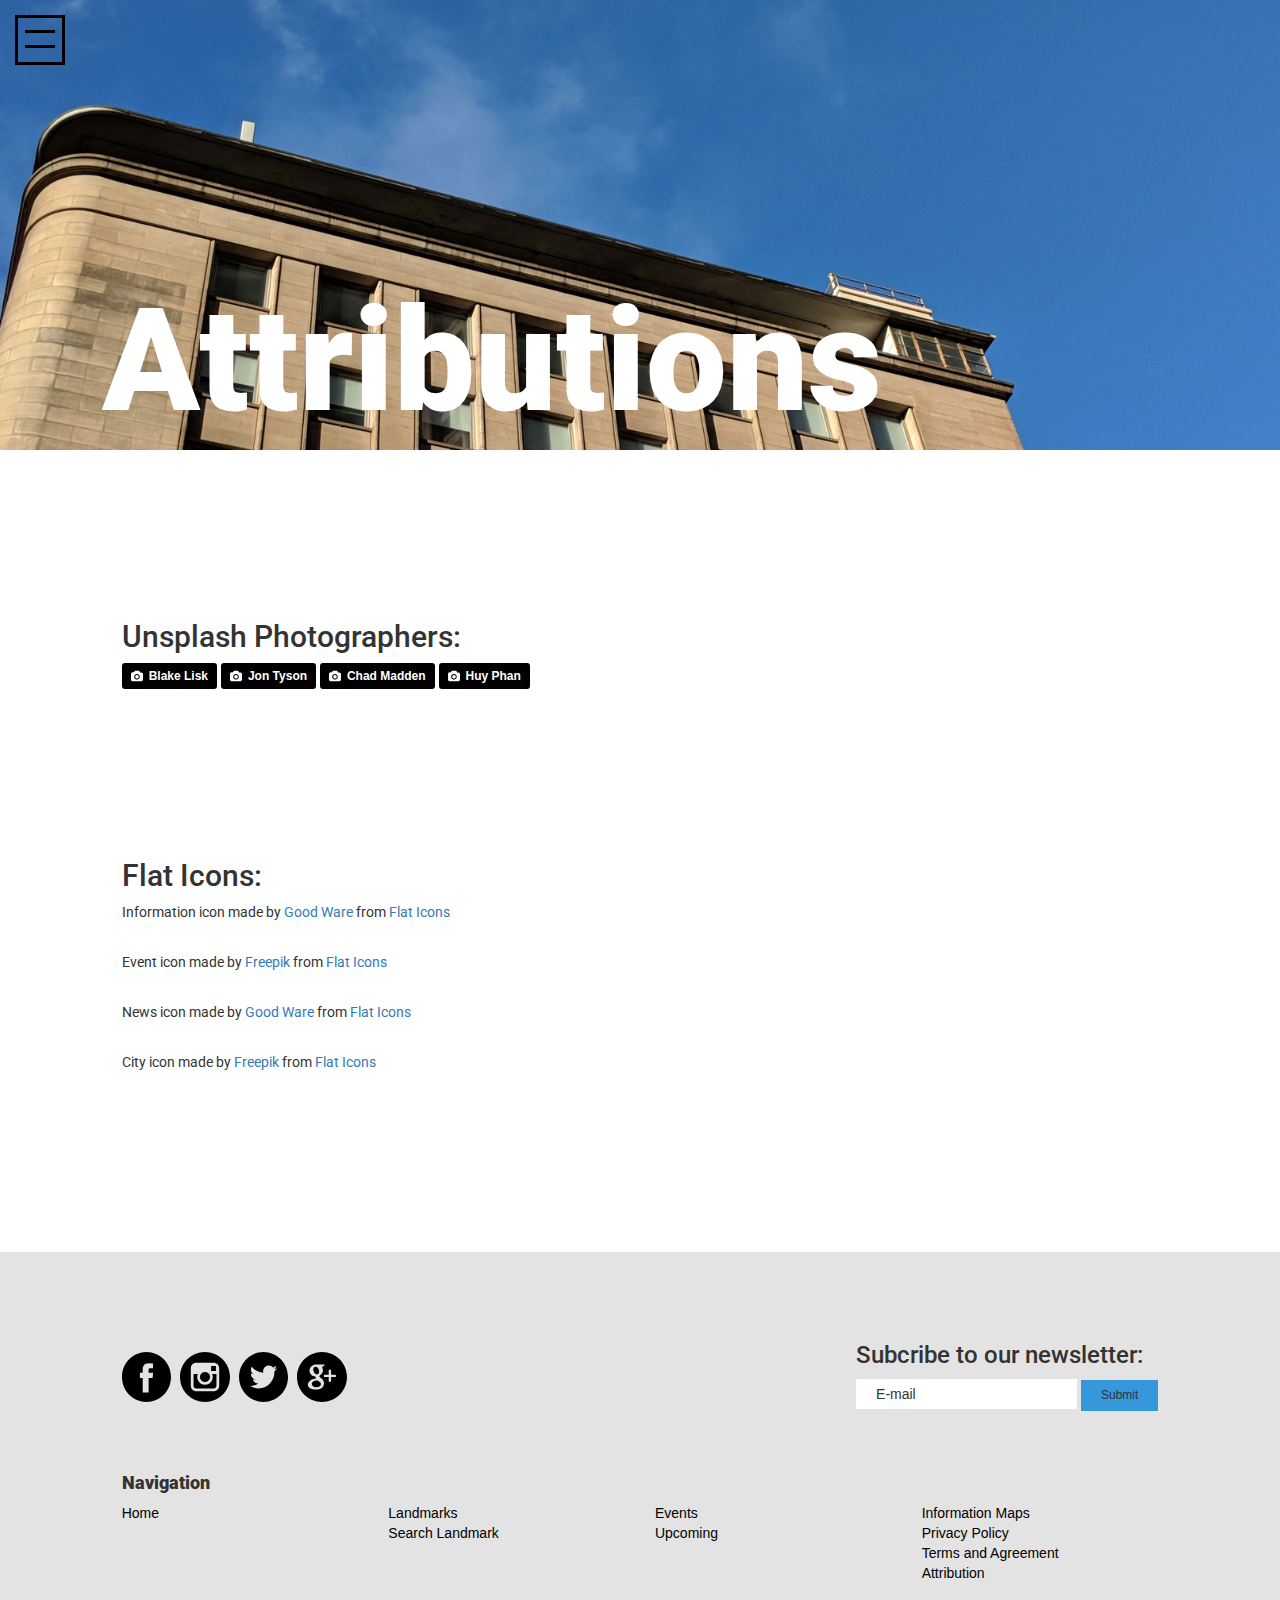
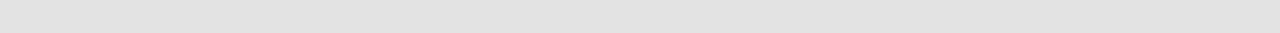
<file: attributions.html>
<!--
Filename: index.html
Description: This is the home page of wander melbourne
Date Created: 17/04/18
Author: Angelo T. Innocente
Last Updated: 17/04/18
Last Updated by: Angelo T. Innocente
Version Number:
Last Updated comments:
-->

<!DOCTYPE html>

<html lang="en">

<head>
    <meta charset="UTF-8">
    <meta name="viewport" content="width=device-width, initial-scale=1.0">
    <meta name="description" content="">
    <meta name="keywords" content="">
    <meta name="author" content="">
    
    <title>Wander Melbourne</title>

    <!-- HTML5 Shim and Respond.js IE8 support of HTML5 elements and media queries -->
	<!-- WARNING: Respond.js doesn't work if you view the page via file:// -->
	<!--[if lt IE 9]>
	<script src="https://oss.maxcdn.com/libs/html5shiv/3.7.0/html5shiv.js"></script>
	<script src="https://oss.maxcdn.com/libs/respond.js/1.4.2/respond.min.js"></script>
	<![endif]-->
    
    <!-- bootstrap CDN-->
    <link rel="stylesheet" href="https://maxcdn.bootstrapcdn.com/bootstrap/3.3.7/css/bootstrap.min.css" integrity="sha384-BVYiiSIFeK1dGmJRAkycuHAHRg32OmUcww7on3RYdg4Va+PmSTsz/K68vbdEjh4u" crossorigin="anonymous">
    
    <!-- Place custom fonts here -->
    <link href="https://fonts.googleapis.com/css?family=Roboto:400,900" rel="stylesheet">
    
    <!--site CSS -->
	<link rel="stylesheet" type="text/css" href="css/customstyles.css">
</head>

<body>
    
    <div class='container-fluid'>
        
       <!-- Hamburger button -->
        <div class='hamburgerButton fixed'>
            <span class='burgerLine1'></span>
            <span class='burgerLine2'></span>
        </div>
        
        <!-- Navigation menu -->
        <nav class='hamburgerContainer hiddenLeft'>
            <div class='backgroundYellow hamburgerContent containerShadow'>
                <ul class='navMargin'>
                    <li><a href='index.html' class='navLinkHeroText'><h2 class='bold largeText'>Wander<br>Melbourne</h2></a></li>
                    <li><a href='index.html' class="navLinkBlack"><h3>Home</h3></a></li>
                    <li><a href='landmarks.html' class="navLinkBlack"><h3>Landmarks</h3></a></li>
                    <li><a href='events.html' class="navLinkBlack"><h3>Events</h3></a></li>
                    <li><a href='404.html' class="navLinkBlack"><h3>News</h3></a></li>
                    <li><a href='information.html' class="navLinkBlack"><h3>Information</h3></a></li>
                </ul>
            </div>
        </nav>
        <div class='siteOverlay invisible'></div>
        <!-- End of Navigation -->

        <!-- Hero Section -->
        <div class='row'>
            <div class='heroImgAttr backgroundCenterFill'>
                <h1 class='heroText2 bold hugeText white'>Attributions</h1>
            </div>
        </div>
        <!-- End of Hero -->


        <div class='row' style='margin-top: 150px; margin-bottom: 50px;'>
            <div class='col-sm-1 col-md-1 col-lg-1'>
            </div>
            
            <!-- Content goes in here -->
            <div class='col-xs-12 col-sm-10 col-md-10 col-lg-10'>

            <h2>Unsplash Photographers: </h2>

            <a style="background-color:black;color:white;text-decoration:none;padding:4px 6px;font-family:-apple-system, BlinkMacSystemFont, &quot;San Francisco&quot;, &quot;Helvetica Neue&quot;, Helvetica, Ubuntu, Roboto, Noto, &quot;Segoe UI&quot;, Arial, sans-serif;font-size:12px;font-weight:bold;line-height:1.2;display:inline-block;border-radius:3px;" href="https://unsplash.com/@blakeliskphoto?utm_medium=referral&amp;utm_campaign=photographer-credit&amp;utm_content=creditBadge" target="_blank" rel="noopener noreferrer" title="Download free do whatever you want high-resolution photos from Blake Lisk"><span style="display:inline-block;padding:2px 3px;"><svg xmlns="http://www.w3.org/2000/svg" style="height:12px;width:auto;position:relative;vertical-align:middle;top:-1px;fill:white;" viewBox="0 0 32 32"><title>unsplash-logo</title><path d="M20.8 18.1c0 2.7-2.2 4.8-4.8 4.8s-4.8-2.1-4.8-4.8c0-2.7 2.2-4.8 4.8-4.8 2.7.1 4.8 2.2 4.8 4.8zm11.2-7.4v14.9c0 2.3-1.9 4.3-4.3 4.3h-23.4c-2.4 0-4.3-1.9-4.3-4.3v-15c0-2.3 1.9-4.3 4.3-4.3h3.7l.8-2.3c.4-1.1 1.7-2 2.9-2h8.6c1.2 0 2.5.9 2.9 2l.8 2.4h3.7c2.4 0 4.3 1.9 4.3 4.3zm-8.6 7.5c0-4.1-3.3-7.5-7.5-7.5-4.1 0-7.5 3.4-7.5 7.5s3.3 7.5 7.5 7.5c4.2-.1 7.5-3.4 7.5-7.5z"></path></svg></span><span style="display:inline-block;padding:2px 3px;">Blake Lisk</span></a>

            <a style="background-color:black;color:white;text-decoration:none;padding:4px 6px;font-family:-apple-system, BlinkMacSystemFont, &quot;San Francisco&quot;, &quot;Helvetica Neue&quot;, Helvetica, Ubuntu, Roboto, Noto, &quot;Segoe UI&quot;, Arial, sans-serif;font-size:12px;font-weight:bold;line-height:1.2;display:inline-block;border-radius:3px;" href="https://unsplash.com/@jontyson?utm_medium=referral&amp;utm_campaign=photographer-credit&amp;utm_content=creditBadge" target="_blank" rel="noopener noreferrer" title="Download free do whatever you want high-resolution photos from Jon Tyson"><span style="display:inline-block;padding:2px 3px;"><svg xmlns="http://www.w3.org/2000/svg" style="height:12px;width:auto;position:relative;vertical-align:middle;top:-1px;fill:white;" viewBox="0 0 32 32"><title>unsplash-logo</title><path d="M20.8 18.1c0 2.7-2.2 4.8-4.8 4.8s-4.8-2.1-4.8-4.8c0-2.7 2.2-4.8 4.8-4.8 2.7.1 4.8 2.2 4.8 4.8zm11.2-7.4v14.9c0 2.3-1.9 4.3-4.3 4.3h-23.4c-2.4 0-4.3-1.9-4.3-4.3v-15c0-2.3 1.9-4.3 4.3-4.3h3.7l.8-2.3c.4-1.1 1.7-2 2.9-2h8.6c1.2 0 2.5.9 2.9 2l.8 2.4h3.7c2.4 0 4.3 1.9 4.3 4.3zm-8.6 7.5c0-4.1-3.3-7.5-7.5-7.5-4.1 0-7.5 3.4-7.5 7.5s3.3 7.5 7.5 7.5c4.2-.1 7.5-3.4 7.5-7.5z"></path></svg></span><span style="display:inline-block;padding:2px 3px;">Jon Tyson</span></a>

            <a style="background-color:black;color:white;text-decoration:none;padding:4px 6px;font-family:-apple-system, BlinkMacSystemFont, &quot;San Francisco&quot;, &quot;Helvetica Neue&quot;, Helvetica, Ubuntu, Roboto, Noto, &quot;Segoe UI&quot;, Arial, sans-serif;font-size:12px;font-weight:bold;line-height:1.2;display:inline-block;border-radius:3px;" href="https://unsplash.com/@chadmadden?utm_medium=referral&amp;utm_campaign=photographer-credit&amp;utm_content=creditBadge" target="_blank" rel="noopener noreferrer" title="Download free do whatever you want high-resolution photos from Chad Madden"><span style="display:inline-block;padding:2px 3px;"><svg xmlns="http://www.w3.org/2000/svg" style="height:12px;width:auto;position:relative;vertical-align:middle;top:-1px;fill:white;" viewBox="0 0 32 32"><title>unsplash-logo</title><path d="M20.8 18.1c0 2.7-2.2 4.8-4.8 4.8s-4.8-2.1-4.8-4.8c0-2.7 2.2-4.8 4.8-4.8 2.7.1 4.8 2.2 4.8 4.8zm11.2-7.4v14.9c0 2.3-1.9 4.3-4.3 4.3h-23.4c-2.4 0-4.3-1.9-4.3-4.3v-15c0-2.3 1.9-4.3 4.3-4.3h3.7l.8-2.3c.4-1.1 1.7-2 2.9-2h8.6c1.2 0 2.5.9 2.9 2l.8 2.4h3.7c2.4 0 4.3 1.9 4.3 4.3zm-8.6 7.5c0-4.1-3.3-7.5-7.5-7.5-4.1 0-7.5 3.4-7.5 7.5s3.3 7.5 7.5 7.5c4.2-.1 7.5-3.4 7.5-7.5z"></path></svg></span><span style="display:inline-block;padding:2px 3px;">Chad Madden</span></a>

            <a style="background-color:black;color:white;text-decoration:none;padding:4px 6px;font-family:-apple-system, BlinkMacSystemFont, &quot;San Francisco&quot;, &quot;Helvetica Neue&quot;, Helvetica, Ubuntu, Roboto, Noto, &quot;Segoe UI&quot;, Arial, sans-serif;font-size:12px;font-weight:bold;line-height:1.2;display:inline-block;border-radius:3px;" href="https://unsplash.com/@huyphan2602?utm_medium=referral&amp;utm_campaign=photographer-credit&amp;utm_content=creditBadge" target="_blank" rel="noopener noreferrer" title="Download free do whatever you want high-resolution photos from Huy Phan"><span style="display:inline-block;padding:2px 3px;"><svg xmlns="http://www.w3.org/2000/svg" style="height:12px;width:auto;position:relative;vertical-align:middle;top:-1px;fill:white;" viewBox="0 0 32 32"><title>unsplash-logo</title><path d="M20.8 18.1c0 2.7-2.2 4.8-4.8 4.8s-4.8-2.1-4.8-4.8c0-2.7 2.2-4.8 4.8-4.8 2.7.1 4.8 2.2 4.8 4.8zm11.2-7.4v14.9c0 2.3-1.9 4.3-4.3 4.3h-23.4c-2.4 0-4.3-1.9-4.3-4.3v-15c0-2.3 1.9-4.3 4.3-4.3h3.7l.8-2.3c.4-1.1 1.7-2 2.9-2h8.6c1.2 0 2.5.9 2.9 2l.8 2.4h3.7c2.4 0 4.3 1.9 4.3 4.3zm-8.6 7.5c0-4.1-3.3-7.5-7.5-7.5-4.1 0-7.5 3.4-7.5 7.5s3.3 7.5 7.5 7.5c4.2-.1 7.5-3.4 7.5-7.5z"></path></svg></span><span style="display:inline-block;padding:2px 3px;">Huy Phan</span></a>
            </div>
            
            <div class='col-sm-1 col-md-1 col-lg-1'>
            </div>
        </div>

        <div class='row' style='margin-top: 150px; margin-bottom: 50px;'>
            <div class='col-sm-1 col-md-1 col-lg-1'>
            </div>
            
            <!-- Content goes in here -->
            <div class='col-xs-12 col-sm-10 col-md-10 col-lg-10'>

            <h2>Flat Icons: </h2>
                <p>Information icon made by<a href='https://www.flaticon.com/authors/good-ware'> Good Ware </a>from <a href='https://www.flaticon.com'>Flat Icons</a></p><br>
                <p>Event icon made by<a href='http://www.freepik.com'> Freepik </a> from <a href='https://www.flaticon.com'>Flat Icons</a></p><br>
                <p>News icon made by<a href='https://www.flaticon.com/authors/good-ware'> Good Ware </a> from <a href='https://www.flaticon.com'>Flat Icons</a></p><br>
                <p>City icon made by<a href='http://www.freepik.com'> Freepik </a>from <a href='https://www.flaticon.com'>Flat Icons</a></p><br>
            </div>
            
            <div class='col-sm-1 col-md-1 col-lg-1'>
            </div>
        </div>

        <!-- footer -->
        <footer>
            <div class='row backgroundGrey footerPadding'>
                <div class='col-sm-1 col-md-1 col-lg-1'>
                </div>
                
                <!-- Content goes in here -->
                <div class='col-xs-12 col-sm-10 col-md-10 col-lg-10'>
                    <div class='row footerSection1'>
                    <div class='col-xs-12 col-sm-6 col-md-6 col-lg-6'>
                            <!-- Glypho by Bogdan Rosu -->
                            <img class='glyphicons' src='images/glyphicons/facebook.svg' alt='icon of facebook' title='facebook'>
                            <img class='glyphicons' src='images/glyphicons/instagram.svg' alt='icon of instagram' title='instagram'>
                            <img class='glyphicons' src='images/glyphicons/twitter.svg' alt='icon of twitter' title='twitter'>
                            <img class='glyphicons' src='images/glyphicons/googleplus.svg' alt='icon of google plus' title='google plus'>
                        </div>
                        <!-- Subscribe form -->
                        <div class='col-xs-12 col-sm-6 col-md-6 col-lg-6'>
                            <form class='submitEmail'>
                                <h3>Subcribe to our newsletter:</h3>
                                <input class='textInput' type='text' value='E-mail'>
                                <input class='submitBtn' type='submit' value='Submit'>
                            </form>
                        </div>
                    </div>
                    <!-- Footer Navigation -->
                    <h4 class='bold'>Navigation</h4>
                    <div class='row footerSection2'>
                        <div class='hidden-xs col-sm-3 col-md-3 col-lg-3'>
                            <a href='index.html' class="navLinkBlack">Home</a>
                        </div>
                        <div class='hidden-xs col-sm-3 col-md-3 col-lg-3'>
                            <a href='landmarks.html' class="navLinkBlack">Landmarks</a><br>
                            <a href='search.html' class="navLinkBlack">Search Landmark</a>                        
                        </div>
                        <div class='hidden-xs col-sm-3 col-md-3 col-lg-3'>
                                <a href='events.html' class="navLinkBlack">Events</a><br>
                                <a href='events.html' class="navLinkBlack">Upcoming</a>
                        </div>
                        <div class='col-xs-12 col-sm-3 col-md-3 col-lg-3'>
                            <a href='information.html' class="navLinkBlack">Information</a>
                            <a href='information.html' class="navLinkBlack">Maps</a><br>
                            <a href='information.html' class="navLinkBlack">Privacy Policy</a><br>
                            <a href='information.html' class="navLinkBlack">Terms and Agreement</a><br>
                            <a href='attributions.html' class="navLinkBlack">Attribution</a>
                        </div>
                    </div>
                </div>
                
                <div class='col-sm-1 col-md-1 col-lg-1'>
                </div>
            </div>
        </footer>
        <!-- End of footer -->
    </div>

    <!--jQuery-->
    <script src="https://code.jquery.com/jquery-3.1.1.min.js" integrity="sha256-hVVnYaiADRTO2PzUGmuLJr8BLUSjGIZsDYGmIJLv2b8=" crossorigin="anonymous"></script>
    
    <!-- bootstrap JS -->
    <script src="https://maxcdn.bootstrapcdn.com/bootstrap/3.3.7/js/bootstrap.min.js" integrity="sha384-Tc5IQib027qvyjSMfHjOMaLkfuWVxZxUPnCJA7l2mCWNIpG9mGCD8wGNIcPD7Txa" crossorigin="anonymous"></script>
    
    <!-- site js file -->
    <script type="text/javascript" src="js/scripts.js"></script>
</body>
    
</html>
</file>
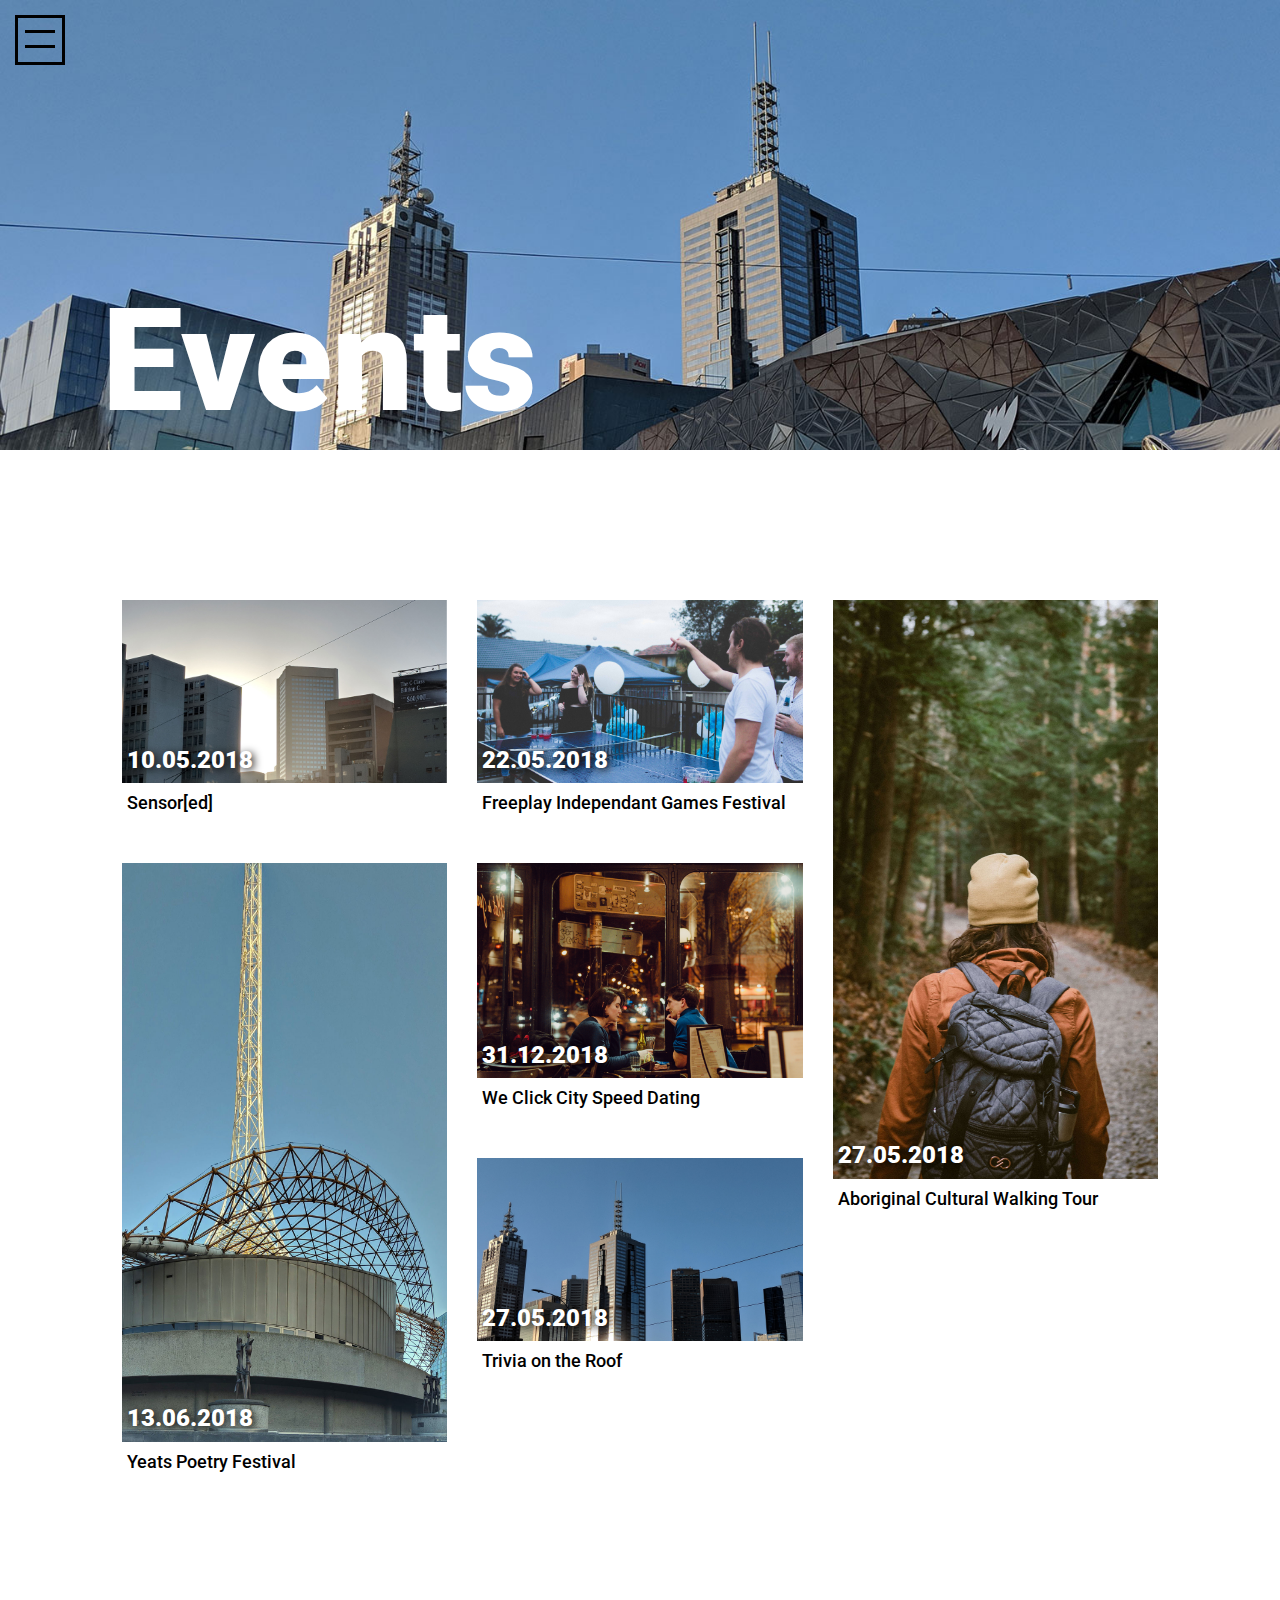
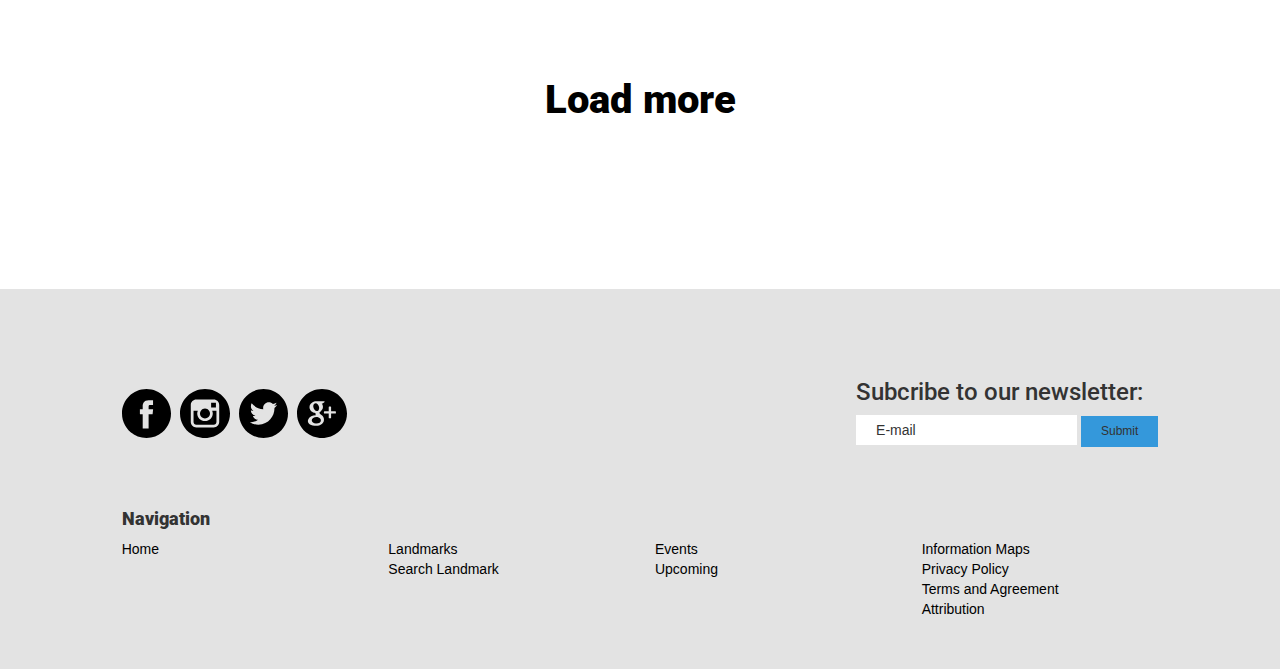
<file: events.html>
<!--
Filename: events.html
Description: the events page
Date Created: 17/04/18
Author: Angelo T. Innocente
Last Updated: 17/04/18
Last Updated by: Angelo T. Innocente
Version Number:
Last Updated comments:
-->

<!DOCTYPE html>

<html lang="en">

<head>
    <meta charset="UTF-8">
    <meta name="viewport" content="width=device-width, initial-scale=1.0">
    <meta name="description" content="A page displaying the upcoming events in Melbourne">
    <meta name="keywords" content="events, parties, event, party, Melbourne, Wander, WanderMelbourne, Travel, Travelling, Wandering, Melb, MLB, World, City, Victoria, VIC">
    <meta name="author" content="Angelo T. Innocente">
    
    <title>Wander Melbourne</title>

    <!-- HTML5 Shim and Respond.js IE8 support of HTML5 elements and media queries -->
	<!-- WARNING: Respond.js doesn't work if you view the page via file:// -->
	<!--[if lt IE 9]>
	<script src="https://oss.maxcdn.com/libs/html5shiv/3.7.0/html5shiv.js"></script>
	<script src="https://oss.maxcdn.com/libs/respond.js/1.4.2/respond.min.js"></script>
	<![endif]-->
    
    <!-- bootstrap CDN-->
    <link rel="stylesheet" href="https://maxcdn.bootstrapcdn.com/bootstrap/3.3.7/css/bootstrap.min.css" integrity="sha384-BVYiiSIFeK1dGmJRAkycuHAHRg32OmUcww7on3RYdg4Va+PmSTsz/K68vbdEjh4u" crossorigin="anonymous">
    
    <!-- Place custom fonts here -->
    <link href="https://fonts.googleapis.com/css?family=Roboto:400,900" rel="stylesheet">
    
    <!--site CSS -->
	<link rel="stylesheet" type="text/css" href="css/customstyles.css">
</head>

<body>
    
    <div class='container-fluid'>
        
        <!-- Hamburger button -->
        <div class='hamburgerButton fixed'>
            <span class='burgerLine1'></span>
            <span class='burgerLine2'></span>
        </div>
        
        <!-- Navigation menu -->
        <nav class='hamburgerContainer hiddenLeft'>
            <div class='backgroundYellow hamburgerContent containerShadow'>
                <ul class='navMargin'>
                    <li><a href='index.html' class='navLinkHeroText'><h2 class='bold largeText'>Wander<br>Melbourne</h2></a></li>
                    <li><a href='index.html' class="navLinkBlack"><h3>Home</h3></a></li>
                    <li><a href='landmarks.html' class="navLinkBlack"><h3>Landmarks</h3></a></li>
                    <li><a href='events.html' class="navLinkBlack"><h3>Events</h3></a></li>
                    <li><a href='404.html' class="navLinkBlack"><h3>News</h3></a></li>
                    <li><a href='information.html' class="navLinkBlack"><h3>Information</h3></a></li>
                </ul>
            </div>
        </nav>
        <div class='siteOverlay invisible'></div>
        <!-- End of Navigation -->

        <!-- Hero Section -->
        <div class='row'>
            <div class='heroImgEvents backgroundCenterFill'>
                <h1 class='heroText2 bold hugeText white'>Events</h1>
            </div>
        </div>
        <!-- End of Hero -->



        <div class='row actionSection'>
            <div class='col-sm-1 col-md-1 col-lg-1'>
            </div>
            
            <!-- Content goes in here -->
            <div class='col-xs-12 col-sm-10 col-md-10 col-lg-10'>
            	<div class='row'>
            		<div class='col-xs-12 col-sm-12 col-md-4 col-lg-4'>
            			<div class='eventLinkContainer'>
	            			<a class='noDecoration navLinkBlack' href='#'>
	            				<div class='eventImgContainer'>
	            					<img class='eventImg img-responsive' src='images/cityScape.jpg' alt='Image of Melbourne city scape' title='Sensor[ed]'>
	            					<h3 class='eventDate textShadow bold white'>10.05.2018</h3>
	            				</div>
	            				<h4 style='margin-left: 5px;'>Sensor[ed]</h4>
	            			</a>
            			</div>
            			<div class='eventLinkContainer'>
							<a class='noDecoration navLinkBlack' href='#'>
	            				<div class='eventImgContainer'>
	            					<img class='eventImg img-responsive' src='images/pavilion_tall.jpg' alt='image of the pavilion' title='Yeats Poetry Festival'>
	            					<h3 class='eventDate textShadow bold white'>13.06.2018</h3>
	            				</div>
	            				<h4 style='margin-left: 5px;'>Yeats Poetry Festival</h4>
	            			</a>
            			</div>
            		</div>
					<div class='col-xs-12 col-sm-12 col-md-4 col-lg-4'>
						<div class='eventLinkContainer'>
	            			<a class='noDecoration navLinkBlack' href='#'>
	            				<div class='eventImgContainer'>
	            					<img class='eventImg img-responsive' src='images/freeplayImg.jpg' alt='freeplay independant games festival image' title='freeplay independant games festival image'>
	            					<h3 class='eventDate textShadow bold white'>22.05.2018</h3>
	            				</div>
	            				<h4 style='margin-left: 5px;'>Freeplay Independant Games Festival</h4>
	            			</a>
            			</div>
            			<div class='eventLinkContainer'>
	            			<a class='noDecoration navLinkBlack' href='#'>
	            				<div class='eventImgContainer'>
	            					<img class='eventImg img-responsive' src='images/date.jpg' alt='Picture of people on a date' title='We Click City Speed Dating'>
	            					<h3 class='eventDate textShadow bold white'>31.12.2018</h3>
	            				</div>
	            				<h4 style='margin-left: 5px;'>We Click City Speed Dating</h4>
	            			</a>
            			</div>
            			<div class='eventLinkContainer'>
	            			<a class='noDecoration navLinkBlack' href='#'>
	            				<div class='eventImgContainer'>
	            					<img class='eventImg img-responsive' src='images/cityScape2.jpg' alt='Picture of people on a date' title='We Click City Speed Dating'>
	            					<h3 class='eventDate textShadow bold white'>27.05.2018</h3>
	            				</div>
	            				<h4 style='margin-left: 5px;'>Trivia on the Roof</h4>
	            			</a>
            			</div>
            		</div>
            		<div class='col-xs-12 col-sm-12 col-md-4 col-lg-4'>
            			<div class='eventLinkContainer'>
	            			<a class='noDecoration navLinkBlack' href='#'>
	            				<div class='eventImgContainer'>
	            					<img class='eventImg img-responsive' src='images/personWalking.jpg' alt='freeplay independant games festival image' title='freeplay independant games festival image'>
	            					<h3 class='eventDate textShadow bold white'>27.05.2018</h3>
	            				</div>
	            				<h4 style='margin-left: 5px;'>Aboriginal Cultural Walking Tour</h4>
	            			</a>
            			</div>
            		</div>
            	</div>
            </div>
            
            <div class='col-sm-1 col-md-1 col-lg-1'>
            </div>
        </div>

        <div class='row actionSection'>
        	<p class='semiLargeText buttonText navLinkBlack bold'>Load more </p>
        </div>



        <!-- footer -->
        <footer>
            <div class='row backgroundGrey footerPadding'>
                <div class='col-sm-1 col-md-1 col-lg-1'>
                </div>
                
                <!-- Content goes in here -->
                <div class='col-xs-12 col-sm-10 col-md-10 col-lg-10'>
                    <div class='row footerSection1'>
                    <div class='col-xs-12 col-sm-6 col-md-6 col-lg-6'>
                    		<!-- Glypho by Bogdan Rosu -->
                    		<img class='glyphicons' src='images/glyphicons/facebook.svg' alt='icon of facebook' title='facebook'>
                    		<img class='glyphicons' src='images/glyphicons/instagram.svg' alt='icon of instagram' title='instagram'>
                    		<img class='glyphicons' src='images/glyphicons/twitter.svg' alt='icon of twitter' title='twitter'>
                    		<img class='glyphicons' src='images/glyphicons/googleplus.svg' alt='icon of google plus' title='google plus'>
                    	</div>
                        <!-- Subscribe form -->
                        <div class='col-xs-12 col-sm-6 col-md-6 col-lg-6'>
                            <form class='submitEmail'>
                                <h3>Subcribe to our newsletter:</h3>
                                <input class='textInput' type='text' value='E-mail'>
                                <input class='submitBtn' type='submit' value='Submit'>
                            </form>
                        </div>
                    </div>
                    <!-- Footer Navigation -->
                    <h4 class='bold'>Navigation</h4>
                    <div class='row footerSection2'>
                        <div class='hidden-xs col-sm-3 col-md-3 col-lg-3'>
                            <a href='index.html' class="navLinkBlack">Home</a>
                        </div>
                        <div class='hidden-xs col-sm-3 col-md-3 col-lg-3'>
                            <a href='landmarks.html' class="navLinkBlack">Landmarks</a><br>
                            <a href='search.html' class="navLinkBlack">Search Landmark</a>                        
                        </div>
                        <div class='hidden-xs col-sm-3 col-md-3 col-lg-3'>
                                <a href='events.html' class="navLinkBlack">Events</a><br>
                                <a href='events.html' class="navLinkBlack">Upcoming</a>
                        </div>
                        <div class='col-xs-12 col-sm-3 col-md-3 col-lg-3'>
                            <a href='information.html' class="navLinkBlack">Information</a>
                            <a href='information.html' class="navLinkBlack">Maps</a><br>
                            <a href='information.html' class="navLinkBlack">Privacy Policy</a><br>
                            <a href='information.html' class="navLinkBlack">Terms and Agreement</a><br>
                            <a href='attributions.html' class="navLinkBlack">Attribution</a>
                        </div>
                    </div>
                </div>
                
                <div class='col-sm-1 col-md-1 col-lg-1'>
                </div>
            </div>
        </footer>
        <!-- End of footer -->
    </div>

    <!--jQuery-->
    <script src="https://code.jquery.com/jquery-3.1.1.min.js" integrity="sha256-hVVnYaiADRTO2PzUGmuLJr8BLUSjGIZsDYGmIJLv2b8=" crossorigin="anonymous"></script>
    
    <!-- bootstrap JS -->
    <script src="https://maxcdn.bootstrapcdn.com/bootstrap/3.3.7/js/bootstrap.min.js" integrity="sha384-Tc5IQib027qvyjSMfHjOMaLkfuWVxZxUPnCJA7l2mCWNIpG9mGCD8wGNIcPD7Txa" crossorigin="anonymous"></script>
    
    <!-- site js file -->
    <script type="text/javascript" src="js/scripts.js"></script>
</body>
    
</html>
</file>
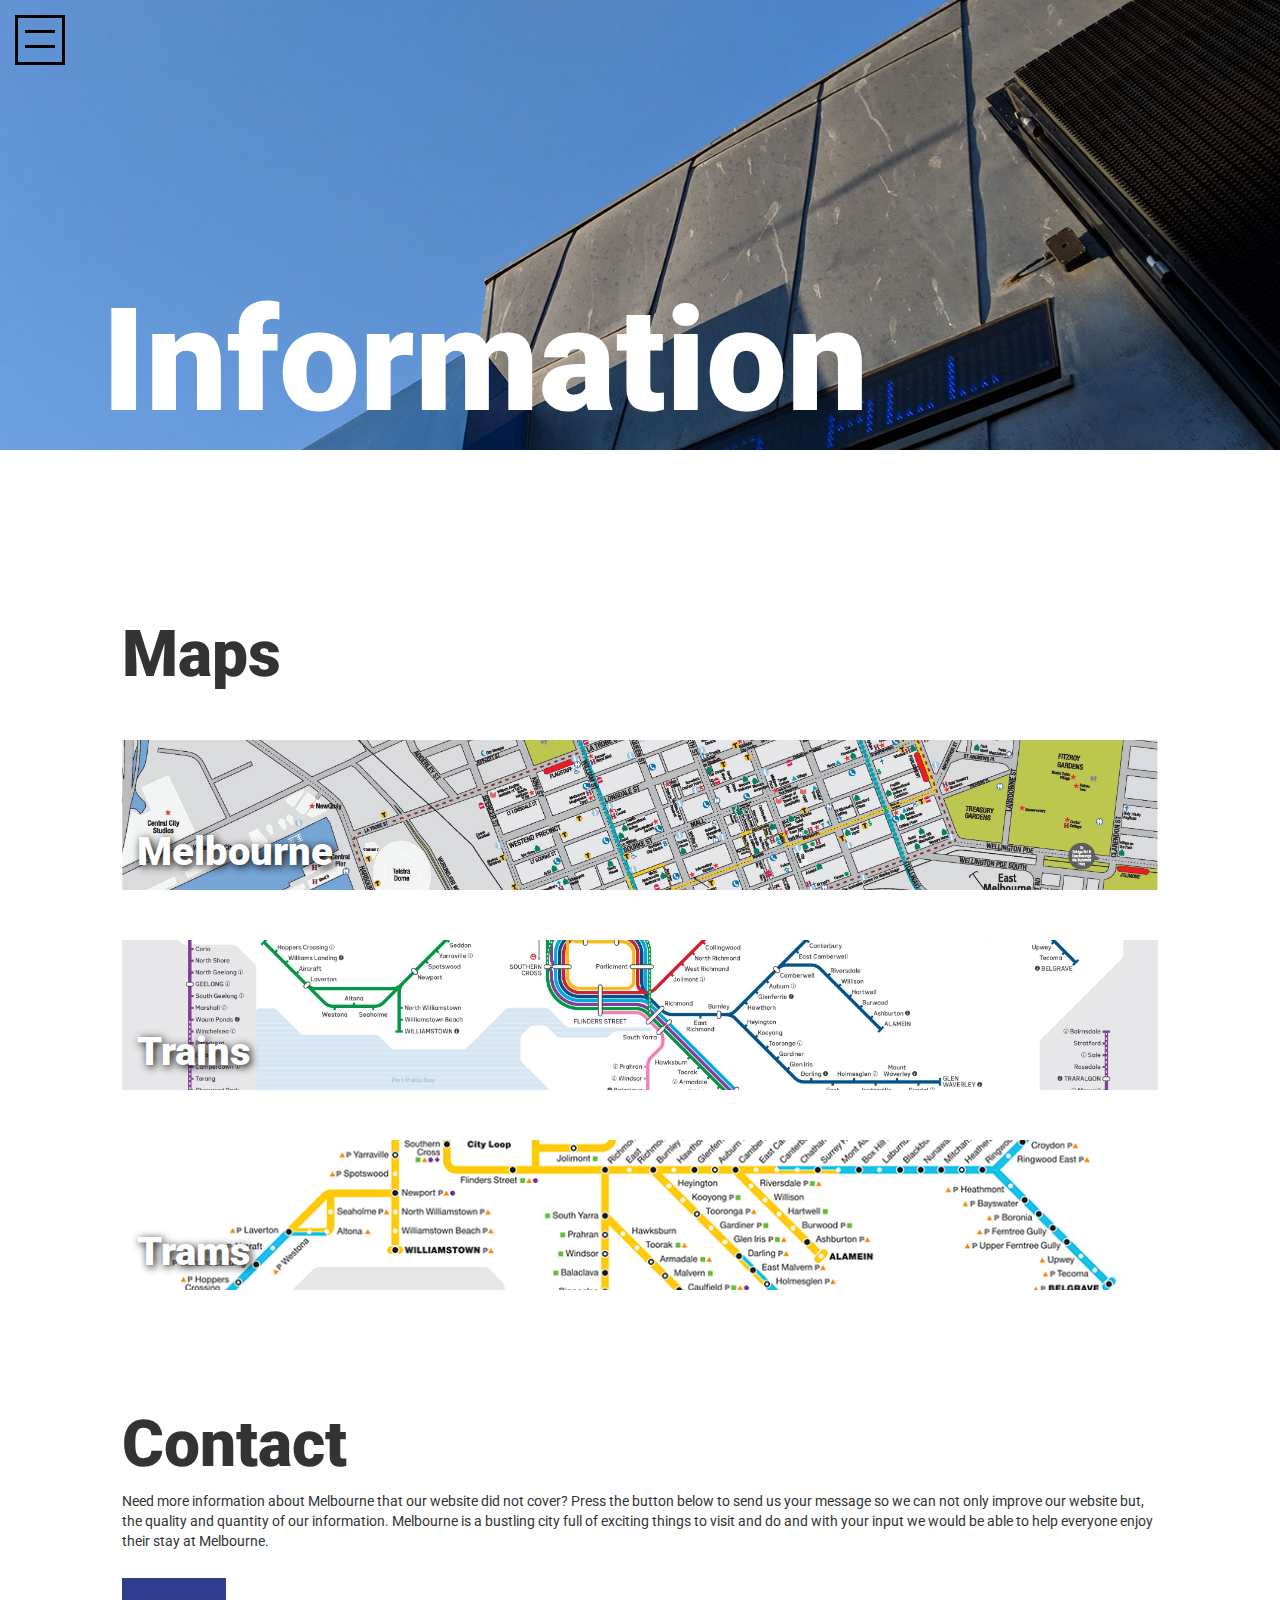
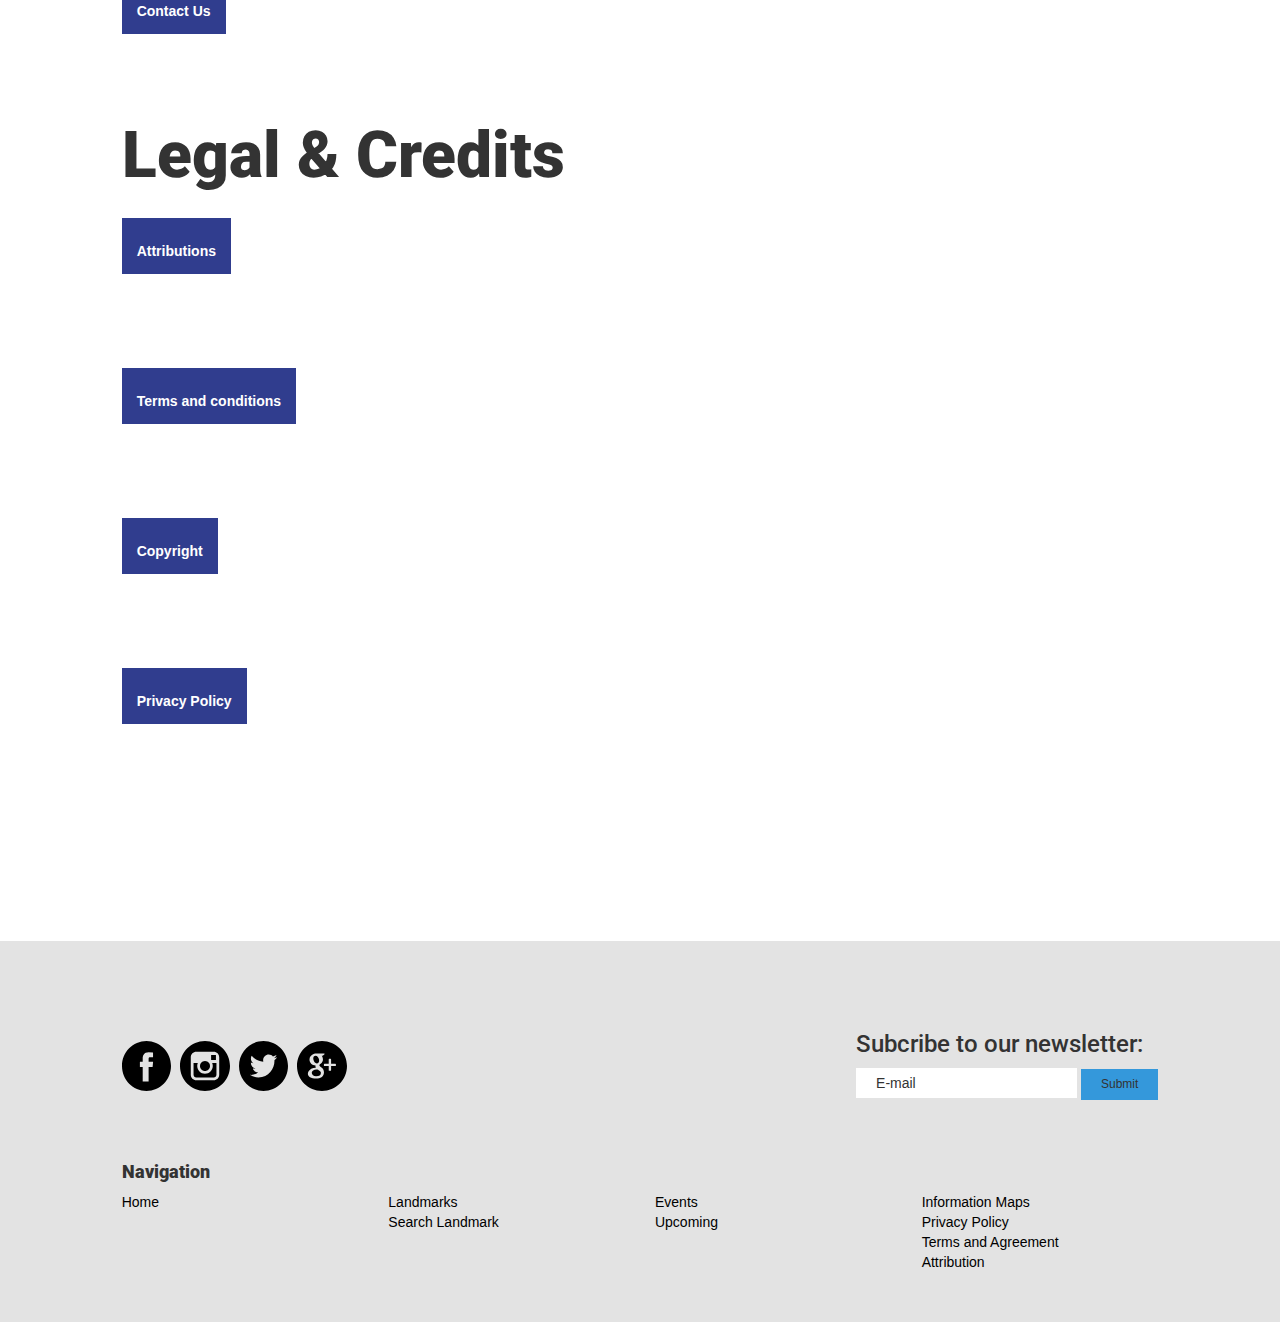
<file: information.html>
<!--
Filename: information.html
Description: information page
Date Created: 17/04/18
Author: Angelo T. Innocente
Last Updated: 17/04/18
Last Updated by: Angelo T. Innocente
Version Number:
Last Updated comments:
-->

<!DOCTYPE html>

<html lang="en">

<head>
    <meta charset="UTF-8">
    <meta name="viewport" content="width=device-width, initial-scale=1.0">
    <meta name="description" content="Need helps understanding more about Melbourne or want more information? Click the contact us button and start entering your queries and we will get back to you as soon as possible">
    <meta name="keywords" content="Melbourne, Wander, WanderMelbourne, Travel, Travelling, Wandering, Melb, MLB, World, City, Victoria, VIC">
    <meta name="author" content="Angelo T. Innocente">
    
    <title>Wander Melbourne</title>

    <!-- HTML5 Shim and Respond.js IE8 support of HTML5 elements and media queries -->
	<!-- WARNING: Respond.js doesn't work if you view the page via file:// -->
	<!--[if lt IE 9]>
	<script src="https://oss.maxcdn.com/libs/html5shiv/3.7.0/html5shiv.js"></script>
	<script src="https://oss.maxcdn.com/libs/respond.js/1.4.2/respond.min.js"></script>
	<![endif]-->
    
    <!-- bootstrap CDN-->
    <link rel="stylesheet" href="https://maxcdn.bootstrapcdn.com/bootstrap/3.3.7/css/bootstrap.min.css" integrity="sha384-BVYiiSIFeK1dGmJRAkycuHAHRg32OmUcww7on3RYdg4Va+PmSTsz/K68vbdEjh4u" crossorigin="anonymous">
    
    <!-- Place custom fonts here -->
    <link href="https://fonts.googleapis.com/css?family=Roboto:400,900" rel="stylesheet">
    
    <!--site CSS -->
	<link rel="stylesheet" type="text/css" href="css/customstyles.css">
</head>

<body>
    
    <div class='container-fluid'>
        
       <!-- Hamburger button -->
        <div class='hamburgerButton fixed'>
            <span class='burgerLine1'></span>
            <span class='burgerLine2'></span>
        </div>
        
        <!-- Navigation menu -->
        <nav class='hamburgerContainer hiddenLeft'>
            <div class='backgroundYellow hamburgerContent containerShadow'>
                <ul class='navMargin'>
                    <li><a href='index.html' class='navLinkHeroText'><h2 class='bold largeText'>Wander<br>Melbourne</h2></a></li>
                    <li><a href='index.html' class="navLinkBlack"><h3>Home</h3></a></li>
                    <li><a href='landmarks.html' class="navLinkBlack"><h3>Landmarks</h3></a></li>
                    <li><a href='events.html' class="navLinkBlack"><h3>Events</h3></a></li>
                    <li><a href='404.html' class="navLinkBlack"><h3>News</h3></a></li>
                    <li><a href='information.html' class="navLinkBlack"><h3>Information</h3></a></li>
                </ul>
            </div>
        </nav>
        <div class='siteOverlay invisible'></div>
        <!-- End of Navigation -->

        <!-- Hero Section -->
        <div class='row'>
            <div class='heroImgInfo backgroundCenterFill'>
                <h1 class='heroText2 bold hugeText white'>Information</h1>
            </div>
        </div>
        <!-- End of Hero -->


        <div class='row' style='margin-top: 150px; margin-bottom: 50px;'>
            <div class='col-sm-1 col-md-1 col-lg-1'>
            </div>
            
            <!-- Content goes in here -->
            <div class='col-xs-12 col-sm-10 col-md-10 col-lg-10'>
                <h2 class='bold largeText'>Maps</h2>
                <a href='https://www.ptv.vic.gov.au/getting-around/maps/' class='navLinkWhite'>
                    <div class='backgroundCenterFill melbMapBtn'>
    					<p class='navLinkWhite btnText semiLargeText bold textShadow'>Melbourne</p>
                    </div>
                </a> 
                <a href='https://www.ptv.vic.gov.au/getting-around/maps/' class='navLinkWhite'>
                    <div class='backgroundCenterFill trainMapBtn'>
                        <p class='navLinkWhite btnText semiLargeText bold textShadow'>Trains</p>
                    </div>
                </a> 
                <a href='https://www.ptv.vic.gov.au/getting-around/maps/' class='navLinkWhite'>
                    <div class='backgroundCenterFill tramMapBtn'>
                        <p class='navLinkWhite btnText semiLargeText bold textShadow'>Trams</p>
                    </div>
                </a>  
            </div>
            
            <div class='col-sm-1 col-md-1 col-lg-1'>
            </div>
        </div>

        <div class='row'>
            <div class='col-sm-1 col-md-1 col-lg-1'>
            </div>
            
            <!-- Content goes in here -->
            <div class='col-xs-12 col-sm-10 col-md-10 col-lg-10'>
                <h2 class='bold largeText'>Contact</h2>  
                <p>Need more information about Melbourne that our website did not cover? Press the button below to send us your message so we can not only improve our website but, the quality and quantity of our information. Melbourne is a bustling city full of exciting things to visit and do and with your input we would be able to help everyone enjoy their stay at Melbourne.</p>
                <div class='buttonContainer'>
                    <a href='contactus.html' class='white bold buttonBlue'>Contact Us</a>
                </div>
            </div>
            
            <div class='col-sm-1 col-md-1 col-lg-1'>
            </div>
        </div>

        <div class='row'>
            <div class='col-sm-1 col-md-1 col-lg-1'>
            </div>
            
            <!-- Content goes in here -->
            <div class='col-xs-12 col-sm-10 col-md-10 col-lg-10'>
                <h2 class='bold largeText'>Legal & Credits</h2>
                <div class='buttonContainer'>
                    <a href='attributions.html' class='white bold buttonBlue'>Attributions</a>
                </div>
                <div class='buttonContainer'>
                    <a href='copyright.html' class='white bold buttonBlue'>Terms and conditions</a>
                </div>
                <div class='buttonContainer'>
                    <a href='terms.html' class='white bold buttonBlue'>Copyright</a>
                </div>
                <div class='buttonContainer'>
                    <a href='privacy.html' class='white bold buttonBlue'>Privacy Policy</a>
                </div>
            </div>
            
            <div class='col-sm-1 col-md-1 col-lg-1'>
            </div>
        </div>


        <!-- footer -->
        <footer>
            <div class='row backgroundGrey footerPadding'>
                <div class='col-sm-1 col-md-1 col-lg-1'>
                </div>
                
                <!-- Content goes in here -->
                <div class='col-xs-12 col-sm-10 col-md-10 col-lg-10'>
                    <div class='row footerSection1'>
                    <div class='col-xs-12 col-sm-6 col-md-6 col-lg-6'>
                            <!-- Glypho by Bogdan Rosu -->
                            <img class='glyphicons' src='images/glyphicons/facebook.svg' alt='icon of facebook' title='facebook'>
                            <img class='glyphicons' src='images/glyphicons/instagram.svg' alt='icon of instagram' title='instagram'>
                            <img class='glyphicons' src='images/glyphicons/twitter.svg' alt='icon of twitter' title='twitter'>
                            <img class='glyphicons' src='images/glyphicons/googleplus.svg' alt='icon of google plus' title='google plus'>
                        </div>
                        <!-- Subscribe form -->
                        <div class='col-xs-12 col-sm-6 col-md-6 col-lg-6'>
                            <form class='submitEmail'>
                                <h3>Subcribe to our newsletter:</h3>
                                <input class='textInput' type='text' value='E-mail'>
                                <input class='submitBtn' type='submit' value='Submit'>
                            </form>
                        </div>
                    </div>
                    <!-- Footer Navigation -->
                    <h4 class='bold'>Navigation</h4>
                    <div class='row footerSection2'>
                        <div class='hidden-xs col-sm-3 col-md-3 col-lg-3'>
                            <a href='index.html' class="navLinkBlack">Home</a>
                        </div>
                        <div class='hidden-xs col-sm-3 col-md-3 col-lg-3'>
                            <a href='landmarks.html' class="navLinkBlack">Landmarks</a><br>
                            <a href='search.html' class="navLinkBlack">Search Landmark</a>                        
                        </div>
                        <div class='hidden-xs col-sm-3 col-md-3 col-lg-3'>
                                <a href='events.html' class="navLinkBlack">Events</a><br>
                                <a href='events.html' class="navLinkBlack">Upcoming</a>
                        </div>
                        <div class='col-xs-12 col-sm-3 col-md-3 col-lg-3'>
                            <a href='information.html' class="navLinkBlack">Information</a>
                            <a href='information.html' class="navLinkBlack">Maps</a><br>
                            <a href='information.html' class="navLinkBlack">Privacy Policy</a><br>
                            <a href='information.html' class="navLinkBlack">Terms and Agreement</a><br>
                            <a href='attributions.html' class="navLinkBlack">Attribution</a>
                        </div>
                    </div>
                </div>
                
                <div class='col-sm-1 col-md-1 col-lg-1'>
                </div>
            </div>
        </footer>
        <!-- End of footer -->
    </div>

    <!--jQuery-->
    <script src="https://code.jquery.com/jquery-3.1.1.min.js" integrity="sha256-hVVnYaiADRTO2PzUGmuLJr8BLUSjGIZsDYGmIJLv2b8=" crossorigin="anonymous"></script>
    
    <!-- bootstrap JS -->
    <script src="https://maxcdn.bootstrapcdn.com/bootstrap/3.3.7/js/bootstrap.min.js" integrity="sha384-Tc5IQib027qvyjSMfHjOMaLkfuWVxZxUPnCJA7l2mCWNIpG9mGCD8wGNIcPD7Txa" crossorigin="anonymous"></script>
    
    <!-- site js file -->
    <script type="text/javascript" src="js/scripts.js"></script>
</body>
    
</html>
</file>
<file: css/customstyles.css>
p, h1, h2, h3, h4, h5, h6, li {
    font-family: 'Roboto', sans-serif;
}

li {
    list-style-type: none;
}

/* Utility Classes */

/* Colors */
.white {
    color: white;
}

.white:hover {
    color: white;
}

.blue {
	color: #303D8E;
}

.backgroundYellow {
    background-color: #FFE082;
}

.backgroundGrey {
    background-color: #E3E3E3;
}

/* Other */

.noDecoration {
	text-decoration: none;
}

.noDecoration:hover {
	text-decoration: none;
}

.bold {
    font-weight: 900; 
}

.hugeText {
    font-size: 144px;
}

.largeText {
    font-size: 64px;
}

.semiLargeText {
    font-size: 40px;
}

.fixed {
    position: fixed;
    top: 0;
}

.removeOverflow {
    overflow: hidden;
}

.submitBtn {
    font-size: 12px;
    background: #3498db;
    padding: 7px 20px 7px 20px;
    text-decoration: none;
    border-style: none; 
    margin-bottom: 2px;
}

.submitBtn:hover {
    background: #3cb0fd;
    text-decoration: none; 
    transition: 0.3s;
}

.textInput {
  padding: 5px 20px 5px 20px;  
  border-style: none;
}

.textShadow {
    text-shadow: 2px 2px 8px rgba(0, 0, 0, 1);
}

.backgroundCenterFill {
	background-size: cover;
    background-repeat: no-repeat;
    background-position: center center;
}

.textCenter {
    text-align: center;
}

/* Tag Specific Classes */
.hamburgerButton {
    border: solid black 3px;
    width: 50px;
    height: 50px;
    margin-top: 15px;
    cursor: pointer;
    float: left;
    z-index: 6;
}

.burgerLine1 {
    background-color: black;
    width: 30px;
    height: 3px;
    margin-top: 12px;
    margin-bottom: 12px;
    margin-left: auto;
    margin-right: auto;
    display: block;
    transition: 0.5s;
}

/* Class property to make the line rotate */
.rotateRight {
    transform:translate(0px, 9px) rotate(45deg);
}

.burgerLine2 {
    background-color: black;
    width: 30px;
    height: 3px;
    margin-top: 12px;
    margin-bottom: 12px;
    margin-left: auto;
    margin-right: auto;
    display: block;
    transition: 0.5s;
}

/* Class property to make the line rotate */
.rotateLeft {
    transform:translate(0px, -7px) rotate(-45deg);
}

.hamburgerContainer {
    position: fixed;
    transition: 0.5s ease-in;
    left: 0%;
    height: 100%;
    width: 50vw;
    z-index: 5;
    display: block;
}

/* Hiding hamburger content */
.hiddenLeft {
    left: -150%;
}

.containerShadow {
	-webkit-box-shadow: 17px 0px 75px -21px rgba(0,0,0,0.75);
    -moz-box-shadow: 17px 0px 75px -21px rgba(0,0,0,0.75);
    box-shadow: 17px 0px 75px -21px rgba(0,0,0,0.75);
}

.hamburgerContent {
    position: absolute;
    padding-left: 5vw;
    height: 100%;
    padding-top: 100px;
    padding-right: auto;
}

.navLinkBlue {
    text-decoration: none;
    cursor: pointer;
    color: #303D8E;
}

.navLinkBlue:hover {
    color: #4665c9;
    transition: 0.3s;
    text-decoration: none;
}

.navLinkWhite {
    text-decoration: none;
    cursor: pointer;
    color: white;
}

.navLinkWhite:hover {
    color: #4665c9;
    transition: 0.3s;
    text-decoration: none;
}

.navLinkBlack {
    text-decoration: none;
    color: black;
}

.navLinkBlack:hover {
    color: #303D8E;
    transition: 0.3s;
    text-decoration: none;
}

.navLinkHeroText {
   text-decoration: none;
    color: black; 
}

.navLinkHeroText:hover {
   text-decoration: none;
    color: black; 
}

.buttonBlue {
	background-color: #303D8E;
	text-decoration: none;
	width: 100%;
	height: 100px;
	padding-left: 15px;
	padding-top: 25px;
    padding-right: 15px;
    padding-bottom: 15px;
}

.buttonBlue:hover {
	background-color: #4665c9;
    transition: 0.3s;
    text-decoration: none;
}

.siteOverlay {
    height: 100%;
    width: 100%;
    background-color: black;
    opacity: 0.5;
    transition: 0.49s;
    position: fixed;
    z-index: 1;
    left: 0%;
}

/* Site overlay hidden class */
.invisible {
    opacity: 0;
    z-index: 0;
}

.actionSection {
	margin-top: 150px;
	margin-bottom: 150px;
}

.footerPadding {
    padding-top: 30px;
    margin-top: 150px;
}

.footerSection1 {
	padding-bottom: 50px;
	padding-top: 50px;
}

.footerSection2 {
	padding-bottom: 50px;
}

.glyphicons {
	cursor: pointer;
	margin-right: 5px;
}

.glyphicons:hover {
	color: #303D8E;
}

.heroContainer {
    width: 100%;
    height: 100vh;
    overflow: hidden;
}

.heroImgLandmarks {
    width: 100%;
    height: 50vh;
    overflow: hidden;
    position: relative;
    background-attachment: fixed;
    background-image: url(../images/yarraCityScape.jpg);
}

.heroImgInfo {
    width: 100%;
    height: 50vh;
    overflow: hidden;
    position: relative;
    background-attachment: fixed;
    background-image: url(../images/information.jpg);
}

.heroImgEvents {
    width: 100%;
    height: 50vh;
    overflow: hidden;
    position: relative;
    background-attachment: fixed;
    background-image: url(../images/fedSquare.jpg);
}

.heroText {
    position: absolute;
    top: 35vh;
    left: 13vw;
}

.heroText2 {
    position: absolute;
    bottom: 0;
    left: 8vw;
}

.middleBackground {
	background-image: url(../images/aboutSectionImg.jpg);
}

.aboutUsSection {
	height: 650px;
	background-color:rgba(255, 224, 130, 0.9);
}

.imageLinkContainer {
	width: 100%;
	height: auto;
	overflow: hidden;
    display: inline-block;
    transition: 0.2s;
}

.imageLinkContainer:hover {
    width: 101%;
    height: auto;
    -webkit-box-shadow: -7px 7px 20px -2px rgba(0,0,0,0.75);
    -moz-box-shadow: -7px 7px 20px -2px rgba(0,0,0,0.75);
    box-shadow: -7px 7px 20px -2px rgba(0,0,0,0.75);
    transition: 0.5s;
}

.imageLink {
    position: absolute;
    bottom: 10px;
    left: 50px;
}

.wideImageGallery {
	width: 100%;
	height: auto;
    position: relative;
}

.tallImageGallery {
	height: auto;
	width: 100%;
	position: relative;
}

.eventImgContainer {
	position: relative;
	width: 100%;
	height: auto;
    transition: 0.2s;
}

.eventImgContainer:hover {
    width: 101%;
    height: auto;
    -webkit-box-shadow: -7px 7px 20px -2px rgba(0,0,0,0.75);
    -moz-box-shadow: -7px 7px 20px -2px rgba(0,0,0,0.75);
    box-shadow: -7px 7px 20px -2px rgba(0,0,0,0.75);
    transition: 0.5s;
}

.eventImg {
	width: 100%;
	height: auto;
	position: relative;
}

.eventDate {
	position: absolute;
	bottom: 0;
	margin-left: 5px;
}

.eventLinkContainer {
    margin-bottom: 50px;
}

.buttonText {
    cursor: pointer;
    text-align: center;
}

.cardContainer {
    overflow: hidden;
    height: 250px;
}

.cardMargin {
    margin-top: 25px;
}

.headerIcons {
	width: 100px;
	height: auto;
}

.melbMapBtn {
    background-image: url('../images/melbourneMap.jpg');
    width: 100%;
    height: 150px;
    margin-top: 50px;
    margin-bottom: 50px;
    position: relative;
}

.trainMapBtn {
    background-image: url('../images/ptvMap.jpg');
    width: 100%;
    height: 150px;
    margin-top: 50px;
    margin-bottom: 50px;
    position: relative;
}

.tramMapBtn {
    background-image: url('../images/tramMap.png');
    width: 100%;
    height: 150px;
    margin-top: 50px;
    margin-bottom: 50px;
    position: relative;
}

.btnText {
    bottom: 0;
    margin-left: 15px;
    position: absolute;
}

.buttonContainer {
    height: 100px;
    margin-top: 50px;
    width: 250px;
}

.iconContainer {
    fill: #3cb0fd;;
}

.heroImgAttr {
     width: 100%;
    height: 50vh;
    overflow: hidden;
    position: relative;
    background-attachment: fixed;
    background-image: url(../images/yellowBrickBuilding.jpg);
}

.fourOhFour {
    width: 500px;
    margin-left: auto;
    margin-right: auto;
    margin-top: 25vh;
}

/* Media Queries */

/* for screen size or smaller */

/* Extra small devices*/
@media (max-width: 575px) { 
	
	.hugeText {
		font-size: 45px;
	}
	
    .largeText {
    font-size: 40px;
    }

    .semiLargeText {
        font-size: 16px;
    }
    
    .heroText {
    	position: absolute;
    	top: 25vh;
    	left: 5vw;
	}

    .imageLink {
        position: absolute;
        bottom: 0px;
        left: 20px;
    }
}

/* Small devices*/
@media (max-width: 767px) { 
    .hamburgerContent {
        width: 100vw;
    }
    
    .submitEmail {
    	margin-top: 50px;
    }
    
    .aboutUsSection {
        height: 300px;
        padding-top: 15px;
        margin-top: 450px;
        background-color:rgba(255, 224, 130, 1);
    }
    
    .imageLink {
    	left: 30px;
    	bottom: 5px;
    }
	
	.iconContainer {
		margin-top: 20px;
	}
}

/* Medium devices*/
@media (max-width: 991px) { 
    .largeText {
        font-size: 48px;
    }

    .semiLargeText {
        font-size: 32px;
    }
    
    .hugeText {
    	font-size: 72px;
    }

}

/* Large devices*/
@media (max-width: 1090px) { 

}

/* for screen size or larger */
       
/*Small devices*/
@media (min-width: 544px) { 
    
    
    }

/*Medium devices*/
@media (min-width: 767px) { 
    .hamburgerContent {
        width: 60vw;
    }
    
    .submitEmail {
		float: right;
        margin-top: -10px;
	}
	
	.glyphicons {
		margin-top: 20px;
	}
    
    .aboutUsSection{
        padding-top: 150px;
        padding-left: 90px;
        padding-right: 90px;
    }
	    
}

/*Large devices*/
@media (min-width: 992px) {
    .hamburgerContent {
        width: 50vw;
    }
    
    .aboutUsSection{
        padding: 120px;
    }
    
}

/*Extra large devices*/
@media (min-width: 1200px) { 

    .aboutUsSection {
        height: 650px;
        background-color:rgba(255, 224, 130, 0.9);
        padding-left: 100px;
        padding-right: 100px;
        padding-top: 200px;
    }
    
}
</file>
